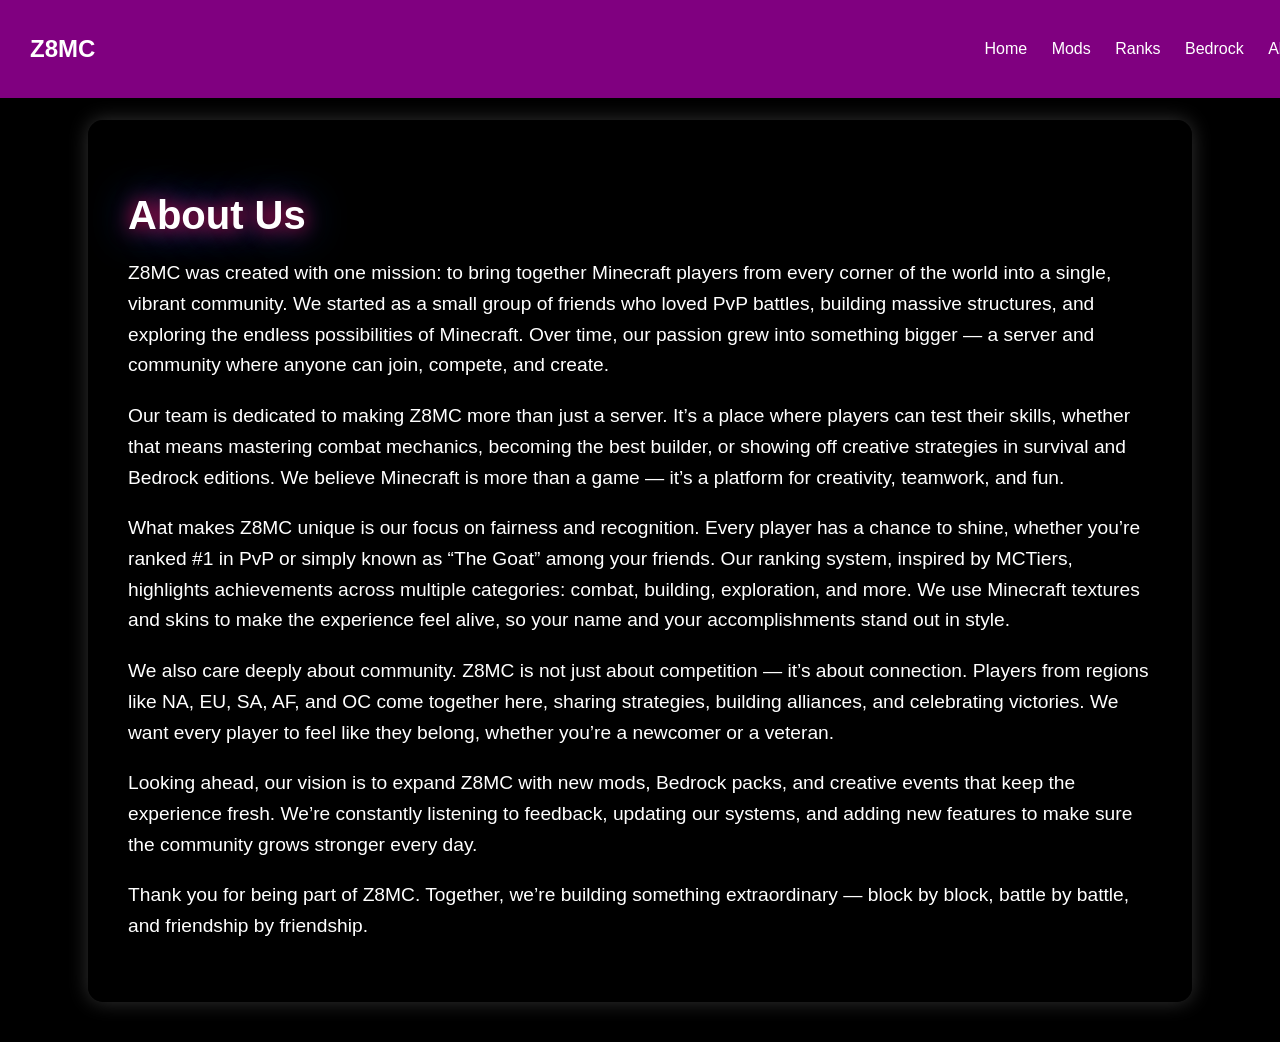
<file: z8/about.html>
<!DOCTYPE html>
<html lang="en">
<head>
  <meta charset="UTF-8">
  <title>Z8MC - About Us</title>
  <link rel="stylesheet" href="styles.css">
</head>
<body>
  <!-- Header -->
 <header class="navbar mods-header">
  <h2>Z8MC</h2>
  <nav>
    <a href="index.html">Home</a>
    <a href="mods.html">Mods</a>
    <a href="ranks.html">Ranks</a>
    <a href="bedrock.html">Bedrock</a>
    <a href="about.html">About</a>
  </nav>
</header>


  <!-- About Us Section -->
  <section class="content">
    <h1>About Us</h1>
    <p>
      Z8MC was created with one mission: to bring together Minecraft players from every corner of the world into a single, vibrant community. 
      We started as a small group of friends who loved PvP battles, building massive structures, and exploring the endless possibilities of Minecraft. 
      Over time, our passion grew into something bigger — a server and community where anyone can join, compete, and create.
    </p>
    <p>
      Our team is dedicated to making Z8MC more than just a server. It’s a place where players can test their skills, 
      whether that means mastering combat mechanics, becoming the best builder, or showing off creative strategies in survival and Bedrock editions. 
      We believe Minecraft is more than a game — it’s a platform for creativity, teamwork, and fun.
    </p>
    <p>
      What makes Z8MC unique is our focus on fairness and recognition. Every player has a chance to shine, whether you’re ranked #1 in PvP or simply 
      known as “The Goat” among your friends. Our ranking system, inspired by MCTiers, highlights achievements across multiple categories: combat, building, 
      exploration, and more. We use Minecraft textures and skins to make the experience feel alive, so your name and your accomplishments stand out in style.
    </p>
    <p>
      We also care deeply about community. Z8MC is not just about competition — it’s about connection. Players from regions like NA, EU, SA, AF, and OC 
      come together here, sharing strategies, building alliances, and celebrating victories. We want every player to feel like they belong, whether you’re 
      a newcomer or a veteran.
    </p>
    <p>
      Looking ahead, our vision is to expand Z8MC with new mods, Bedrock packs, and creative events that keep the experience fresh. 
      We’re constantly listening to feedback, updating our systems, and adding new features to make sure the community grows stronger every day.
    </p>
    <p>
      Thank you for being part of Z8MC. Together, we’re building something extraordinary — block by block, battle by battle, and friendship by friendship.
    </p>
  </section>
</body>
</html>
</file>
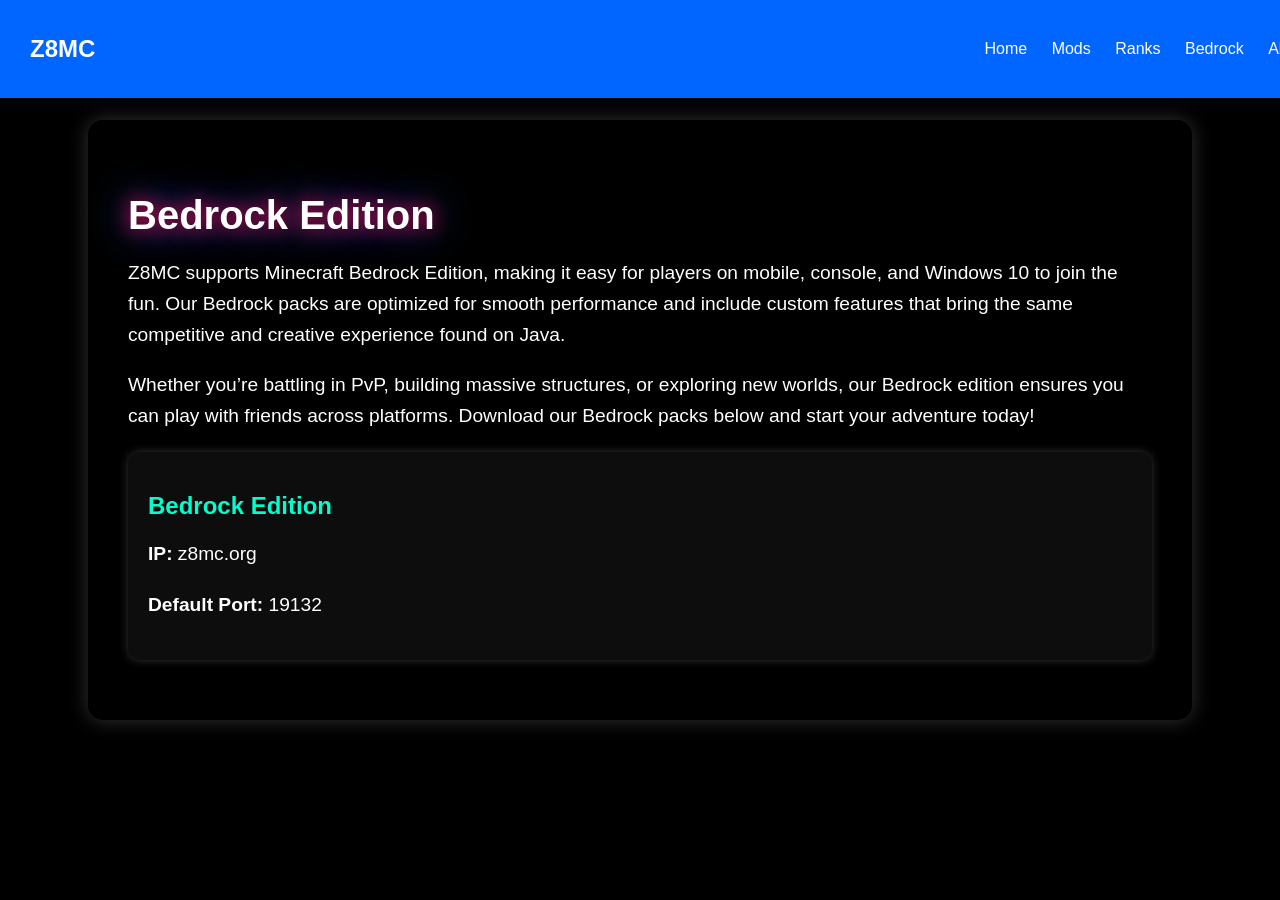
<file: z8/bedrock.html>
<!DOCTYPE html>
<html lang="en">
<head>
  <meta charset="UTF-8">
  <title>Z8MC - Bedrock</title>
  <link rel="stylesheet" href="styles.css">
</head>
<body>
  <!-- Header -->
  <header class="navbar bedrock-header">
    <h2>Z8MC</h2>
    <nav>
      <a href="index.html">Home</a>
      <a href="mods.html">Mods</a>
      <a href="ranks.html">Ranks</a>
      <a href="bedrock.html">Bedrock</a>
      <a href="about.html">About</a>
    </nav>
  </header>

  <!-- Bedrock Section -->
  <section class="content">
    <h1>Bedrock Edition</h1>
    <p>
      Z8MC supports Minecraft Bedrock Edition, making it easy for players on mobile, console, and Windows 10 
      to join the fun. Our Bedrock packs are optimized for smooth performance and include custom features 
      that bring the same competitive and creative experience found on Java.
    </p>
    <p>
      Whether you’re battling in PvP, building massive structures, or exploring new worlds, our Bedrock 
      edition ensures you can play with friends across platforms. Download our Bedrock packs below and 
      start your adventure today!
   
 
    <div class="server-block">
      <h2>Bedrock Edition</h2>
      <p><strong>IP:</strong> z8mc.org</p>
      <p><strong>Default Port:</strong> 19132</p>
    </div>
  </section>


  </section>
</body>
</html>
</file>
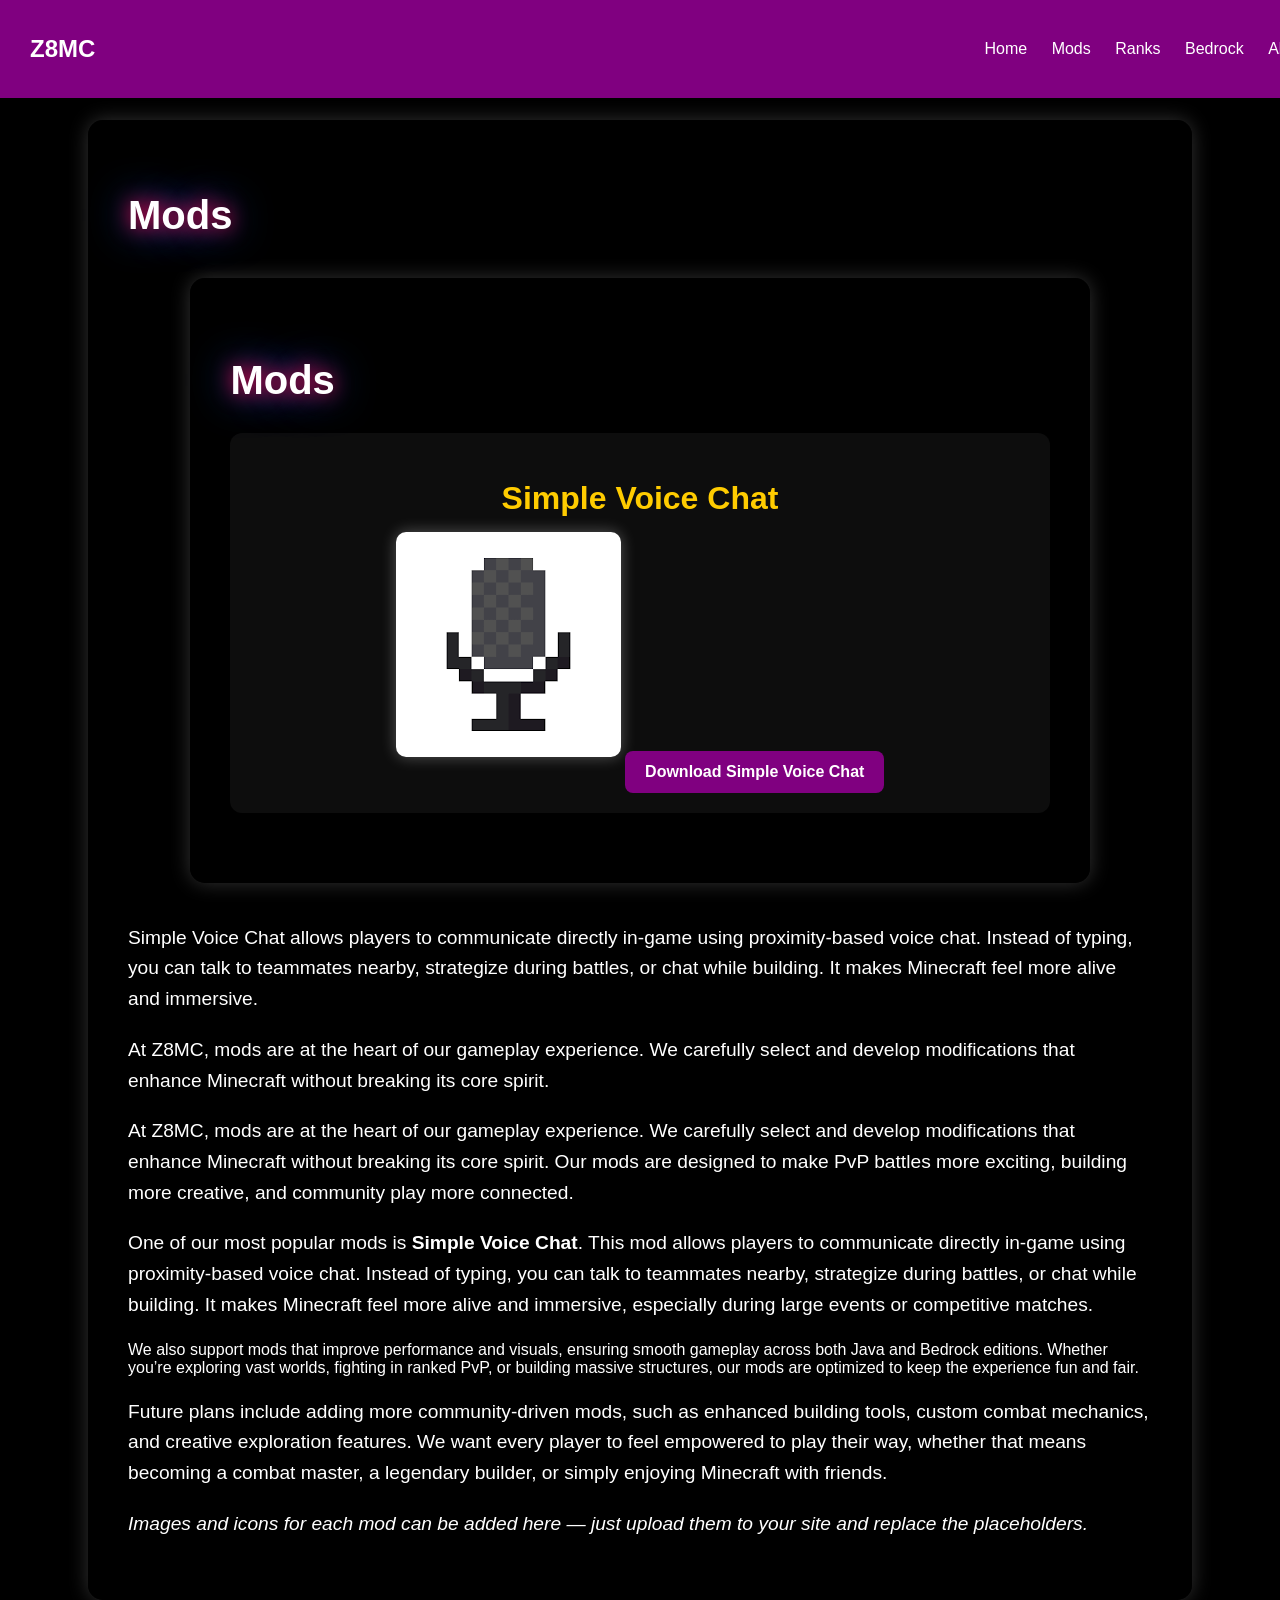
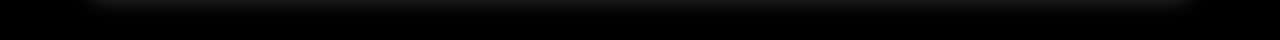
<file: z8/mods.html>
<!DOCTYPE html>
<html lang="en">
<head>
  <meta charset="UTF-8">
  <title>Z8MC - Mods</title>
  <link rel="stylesheet" href="styles.css">
</head>
<body>
  <!-- Header -->
<header class="navbar mods-header">
  <h2>Z8MC</h2>
  <nav>
    <a href="index.html">Home</a>
    <a href="mods.html">Mods</a>
    <a href="ranks.html">Ranks</a>
    <a href="bedrock.html">Bedrock</a>
    <a href="about.html">About</a>
  </nav>
</header>


  <!-- Mods Section -->
  <section class="content">
    <h1>Mods</h1>
   
    <p><section class="content">
  <h1>Mods</h1>
 

  <!-- Simple Voice Chat block -->
  <div class="mod-block">
    <h2>Simple Voice Chat</h2>
    <img src="download.png"Simple Voice Chat Mod">
    <a class="download-btn" href="https://modrinth.com/mod/simple-voice-chat" target="_blank">
    Download Simple Voice Chat
  </a>
  </div>
</section>
  <p>
      Simple Voice Chat allows players to communicate directly in-game using proximity-based voice chat. 
      Instead of typing, you can talk to teammates nearby, strategize during battles, or chat while building. 
      It makes Minecraft feel more alive and immersive.
    </p><p>
    At Z8MC, mods are at the heart of our gameplay experience. We carefully select and develop modifications that 
    enhance Minecraft without breaking its core spirit.
  </p><p>
      At Z8MC, mods are at the heart of our gameplay experience. We carefully select and develop modifications that 
      enhance Minecraft without breaking its core spirit. Our mods are designed to make PvP battles more exciting, 
      building more creative, and community play more connected.
    </p>
    <p>
      One of our most popular mods is <strong>Simple Voice Chat</strong>. This mod allows players to communicate 
      directly in-game using proximity-based voice chat. Instead of typing, you can talk to teammates nearby, 
      strategize during battles, or chat while building. It makes Minecraft feel more alive and immersive, 
      especially during large events or competitive matches.
    </p>
      We also support mods that improve performance and visuals, ensuring smooth gameplay across both Java and Bedrock editions. 
      Whether you’re exploring vast worlds, fighting in ranked PvP, or building massive structures, our mods are optimized 
      to keep the experience fun and fair.
    </p>
    <p>
      Future plans include adding more community-driven mods, such as enhanced building tools, custom combat mechanics, 
      and creative exploration features. We want every player to feel empowered to play their way, whether that means 
      becoming a combat master, a legendary builder, or simply enjoying Minecraft with friends.
    </p>
    <p>
      <em>Images and icons for each mod can be added here — just upload them to your site and replace the placeholders.</em>
    </p>
  </section>
</body>
</html>
</file>
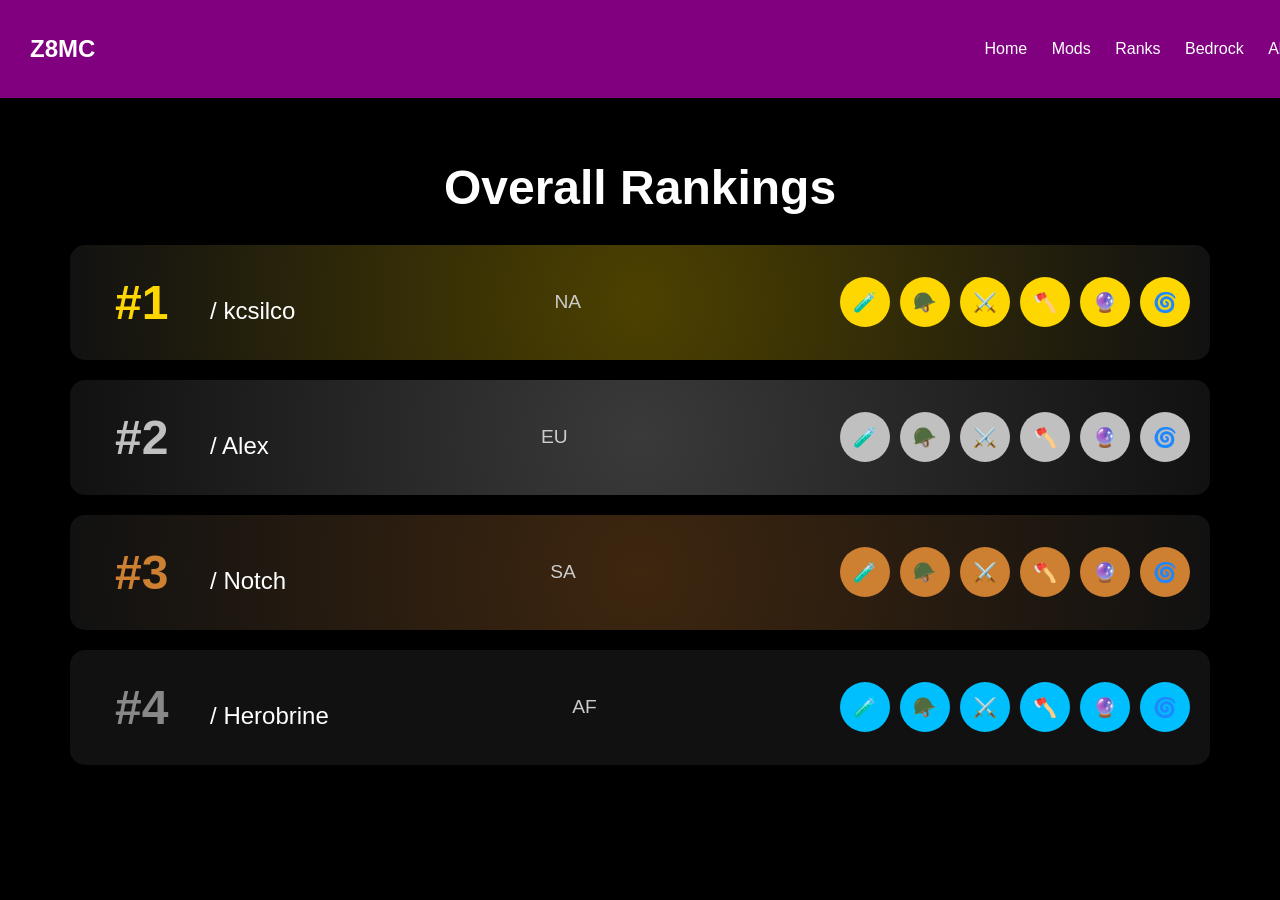
<file: z8/ranks.html>
<!DOCTYPE html>
<html lang="en">
<head>
  <meta charset="UTF-8">
  <title>Z8MC - Rankings</title>
  <link rel="stylesheet" href="styles.css">
</head>
<body>
<header class="navbar mods-header">
  <h2>Z8MC</h2>
  <nav>
    <a href="index.html">Home</a>
    <a href="mods.html">Mods</a>
    <a href="ranks.html">Ranks</a>
    <a href="bedrock.html">Bedrock</a>
    <a href="about.html">About</a>
  </nav>
</header>

  <!-- Rankings -->
  <section class="ranks">
    <h1>Overall Rankings</h1>
    <div class="leaderboard">
      <!-- Top 3 -->
      <div class="player-row gold">
        <span class="player-name"><span class="rank-num gold-text">#1</span> / kcsilco</span>
        <span class="region">NA</span>
        <div class="tiers">
          <div class="circle gold-circle">🧪</div>
          <div class="circle gold-circle">🪖</div>
          <div class="circle gold-circle">⚔️</div>
          <div class="circle gold-circle">🪓</div>
          <div class="circle gold-circle">🔮</div>
          <div class="circle gold-circle">🌀</div>
        </div>
      </div>

      <div class="player-row silver">
        <span class="player-name"><span class="rank-num silver-text">#2</span> / Alex</span>
        <span class="region">EU</span>
        <div class="tiers">
          <div class="circle silver-circle">🧪</div>
          <div class="circle silver-circle">🪖</div>
          <div class="circle silver-circle">⚔️</div>
          <div class="circle silver-circle">🪓</div>
          <div class="circle silver-circle">🔮</div>
          <div class="circle silver-circle">🌀</div>
        </div>
      </div>

      <div class="player-row bronze">
        <span class="player-name"><span class="rank-num bronze-text">#3</span> / Notch</span>
        <span class="region">SA</span>
        <div class="tiers">
          <div class="circle bronze-circle">🧪</div>
          <div class="circle bronze-circle">🪖</div>
          <div class="circle bronze-circle">⚔️</div>
          <div class="circle bronze-circle">🪓</div>
          <div class="circle bronze-circle">🔮</div>
          <div class="circle bronze-circle">🌀</div>
        </div>
      </div>

      <!-- Example filler -->
      <div class="player-row">
        <span class="player-name"><span class="rank-num gray-text">#4</span> / Herobrine</span>
        <span class="region">AF</span>
        <div class="tiers">
          <div class="circle blue-circle">🧪</div>
          <div class="circle blue-circle">🪖</div>
          <div class="circle blue-circle">⚔️</div>
          <div class="circle blue-circle">🪓</div>
          <div class="circle blue-circle">🔮</div>
          <div class="circle blue-circle">🌀</div>
        </div>
      </div>
 
  </section>
</body>
</html>
</file>
<file: z8/styles.css>
body {
  margin: 0;
  font-family: 'Orbitron', sans-serif;
  background: #000; /* pure black */
  color: #fff;
}

/* Hero Section */
.hero {
  height: 100vh;
  display: flex;
  flex-direction: column;
  justify-content: center;
  align-items: center;
  text-align: center;
  background: linear-gradient(135deg, #ff004c, #0066ff, #00ffcc, #ffcc00);
  background-size: 400% 400%;
  animation: gradientShift 10s ease infinite;
}

.logo {
  font-size: 6em;
  color: #fff;
  text-shadow: 0 0 20px #ff004c, 0 0 40px #0066ff;
}

.subtitle {
  font-size: 1.5em;
  margin-bottom: 20px;
  color: #eee;
}

.ip-box {
  margin: 20px;
  font-size: 1.2em;
}

.btn {
  display: inline-block;
  margin: 10px;
  padding: 12px 25px;
  background: #111;
  color: #fff;
  border: 2px solid transparent;
  border-image: linear-gradient(to right, #ff004c, #0066ff) 1;
  border-radius: 8px;
  text-decoration: none;
  transition: 0.3s;
}

.btn:hover {
  background: #fff;
  color: #000;
  box-shadow: 0 0 15px #ff004c, 0 0 15px #0066ff;
}

.music-btn {
  margin-top: 20px;
  padding: 10px 20px;
  background: #ff004c;
  border: none;
  border-radius: 8px;
  color: #fff;
  cursor: pointer;
  transition: 0.3s;
}

.music-btn:hover {
  background: #0066ff;
}

@keyframes gradientShift {
  0% {background-position: 0% 50%;}
  50% {background-position: 100% 50%;}
  100% {background-position: 0% 50%;}
}
body {
  margin: 0;
  font-family: 'Orbitron', sans-serif;
  background: #000; /* pure black */
  color: #fff;
}

/* Navbar with colorful gradient */
.navbar {
  display: flex;
  justify-content: space-between;
  align-items: center;
  background: linear-gradient(135deg, #ff004c, #0066ff, #00ffcc, #ffcc00);
  background-size: 400% 400%;
  animation: gradientShift 10s ease infinite;
  padding: 15px 30px;
}

.navbar h2 {
  color: #fff;
}

.navbar a {
  color: #fff;
  margin-left: 20px;
  text-decoration: none;
}

.navbar a:hover {
  color: #000;
}

/* Rankings */
.ranks {
  padding: 40px;
  text-align: center;
}

.ranks h1 {
  font-size: 3em;
  margin-bottom: 30px;
}

.leaderboard {
  width: 95%;
  margin: 0 auto;
  display: flex;
  flex-direction: column;
  gap: 20px;
}

/* Player rows */
.player-row {
  background: #111;
  padding: 20px;
  border-radius: 15px;
  display: flex;
  justify-content: space-between;
  align-items: center;
  transition: transform 0.3s, background 0.3s;
}

.player-row:hover {
  transform: scale(1.05);
  background: #222;
}

/* Spark effect for top 3 */
.gold { background: radial-gradient(circle, rgba(255,215,0,0.3), #111); }
.silver { background: radial-gradient(circle, rgba(192,192,192,0.3), #111); }
.bronze { background: radial-gradient(circle, rgba(205,127,50,0.3), #111); }

/* Player name formatting */
.player-name {
  font-size: 1.5em;
}

.rank-num {
  font-size: 2em;
  font-weight: bold;
}

.gold-text { color: gold; }
.silver-text { color: silver; }
.bronze-text { color: #cd7f32; }
.gray-text { color: #888; }

/* Region */
.region {
  font-size: 1.2em;
  color: #ccc;
}

/* Tier circles */
.tiers {
  display: flex;
  gap: 10px;
}

.circle {
  display: inline-flex;
  justify-content: center;
  align-items: center;
  width: 45px;
  height: 45px;
  border-radius: 50%;
  font-size: 1.2em;
  font-weight: bold;
  color: #000;
  background: #fff;
}

/* Circle colors */
.gold-circle { background: gold; }
.silver-circle { background: silver; }
.bronze-circle { background: #cd7f32; }
.blue-circle { background: #00bfff; }
.red-circle { background: #ff0000; }
.purple-circle { background: #800080; }

@keyframes gradientShift {
  0% {background-position: 0% 50%;}
  50% {background-position: 100% 50%;}
  100% {background-position: 0% 50%;}
}
.rank-num {
  font-size: 2em;
  font-weight: bold;
  padding: 5px 10px;
  border-radius: 8px;
}

.sparkle-bg {
  background: linear-gradient(135deg, gold, orange, yellow);
  animation: sparkle 2s infinite;
}

.gray-bg {
  background: #555;
}

@keyframes sparkle {
  0% { filter: brightness(1); }
  50% { filter: brightness(1.5); }
  100% { filter: brightness(1); }
}

/* Circles with Minecraft textures */
.circle {
  width: 50px;
  height: 50px;
  border-radius: 50%;
  background-size: cover;
  background-position: center;
  cursor: pointer;
}

/* Example textures (replace with actual Minecraft PNGs) */
.potion { background-image: url('textures/potion.png'); }
.helmet { background-image: url('textures/helmet.png'); }
.mace { background-image: url('textures/mace.png'); }
.axe { background-image: url('textures/axe.png'); }
.endcrystal { background-image: url('textures/endcrystal.png'); }
.enderpearl { background-image: url('textures/enderpearl.png'); }
.builder { background-image: url('textures/builder.png'); }
.rank-num {
  font-size: 2em;
  font-weight: bold;
  padding: 10px 25px;
  border-radius: 12px 0 0 12px; /* sharp start */
  display: inline-block;
  margin-right: 10px;
}

.sparkle-bg {
  background: linear-gradient(135deg, gold, orange, yellow);
  animation: sparkle 2s infinite;
}

.gray-bg {
  background: #555;
}

@keyframes sparkle {
  0% { filter: brightness(1); }
  50% { filter: brightness(1.5); }
  100% { filter: brightness(1); }
}
body {
  margin: 0;
  font-family: 'Orbitron', sans-serif;
  background: linear-gradient(135deg, #ff004c, #0066ff, #00ffcc, #ffcc00);
  background-size: 400% 400%;
  animation: gradientShift 10s ease infinite;
  color: #fff;
}

/* Navbar */
.navbar {
  display: flex;
  justify-content: space-between;
  align-items: center;
  background: linear-gradient(135deg, #ff004c, #0066ff, #00ffcc, #ffcc00);
  background-size: 400% 400%;
  animation: gradientShift 10s ease infinite;
  padding: 15px 30px;
}

.navbar h2 {
  color: #fff;
}

.navbar a {
  color: #fff;
  margin-left: 20px;
  text-decoration: none;
}

.navbar a:hover {
  color: #000;
}

/* Content block */
.content {
  background: rgba(0,0,0,0.7);
  padding: 40px;
  margin: 40px auto;
  border-radius: 15px;
  width: 80%;
  box-shadow: 0 0 20px rgba(255,255,255,0.2);
  text-align: left;
}

.content h1 {
  font-size: 2.5em;
  margin-bottom: 20px;
  text-shadow: 0 0 20px #ff004c, 0 0 40px #0066ff;
}

.content p {
  font-size: 1.2em;
  line-height: 1.6;
  margin-bottom: 20px;
}
/* Default navbar style */
.navbar {
  display: flex;
  justify-content: space-between;
  align-items: center;
  padding: 15px 30px;
  position: fixed;       /* makes it stick */
  top: 0;                /* sticks to top */
  left: 0;
  width: 100%;           /* full width */
  z-index: 1000;         /* stays above content */
}

/* Add spacing so content doesn’t hide under header */
body {
  margin: 0;
  font-family: 'Orbitron', sans-serif;
  background: #000;
  color: #fff;
  padding-top: 80px;     /* equal to header height */
}

/* Purple header for Mods page */
.mods-header {
  background: purple;
}

/* Gradient header for homepage */
.home-header {
  background: linear-gradient(135deg, #ff004c, #0066ff, #00ffcc, #ffcc00);
  background-size: 400% 400%;
  animation: gradientShift 10s ease infinite;
}
.mod-block {
  background: rgba(255,255,255,0.05);
  padding: 20px;
  margin: 30px 0;
  border-radius: 12px;
  text-align: center;
}

.mod-block h2 {
  font-size: 2em;
  margin-bottom: 15px;
  color: #ffcc00;
}

.mod-block img {
  max-width: 300px;
  border-radius: 10px;
  margin-bottom: 20px;
  box-shadow: 0 0 15px rgba(255,255,255,0.3);
}
.download-btn {
  display: inline-block;
  background: #800080; /* purple button */
  color: #fff;
  padding: 12px 20px;
  border-radius: 8px;
  text-decoration: none;
  font-weight: bold;
  transition: background 0.3s;
}

.download-btn:hover {
  background: #a020f0; /* lighter purple on hover */
}
/* Purple Mods header */
.mods-header {
  background: purple;
  position: fixed;
  top: 0;
  left: 0;
  width: 100%;
  z-index: 1000;
}

/* Blue Bedrock header */
.bedrock-header {
  background: #0066ff;
  position: fixed;
  top: 0;
  left: 0;
  width: 100%;
  z-index: 1000;
}
/* Blue header for server info */
.server-header {
  background: #3333cc;
  position: fixed;
  top: 0;
  left: 0;
  width: 100%;
  z-index: 1000;
}

/* Server info blocks */
.server-block {
  background: rgba(255,255,255,0.05);
  padding: 20px;
  margin: 20px 0;
  border-radius: 12px;
  box-shadow: 0 0 10px rgba(255,255,255,0.2);
}

.server-block h2 {
  color: #00ffcc;
  margin-bottom: 10px;
}
</file>
